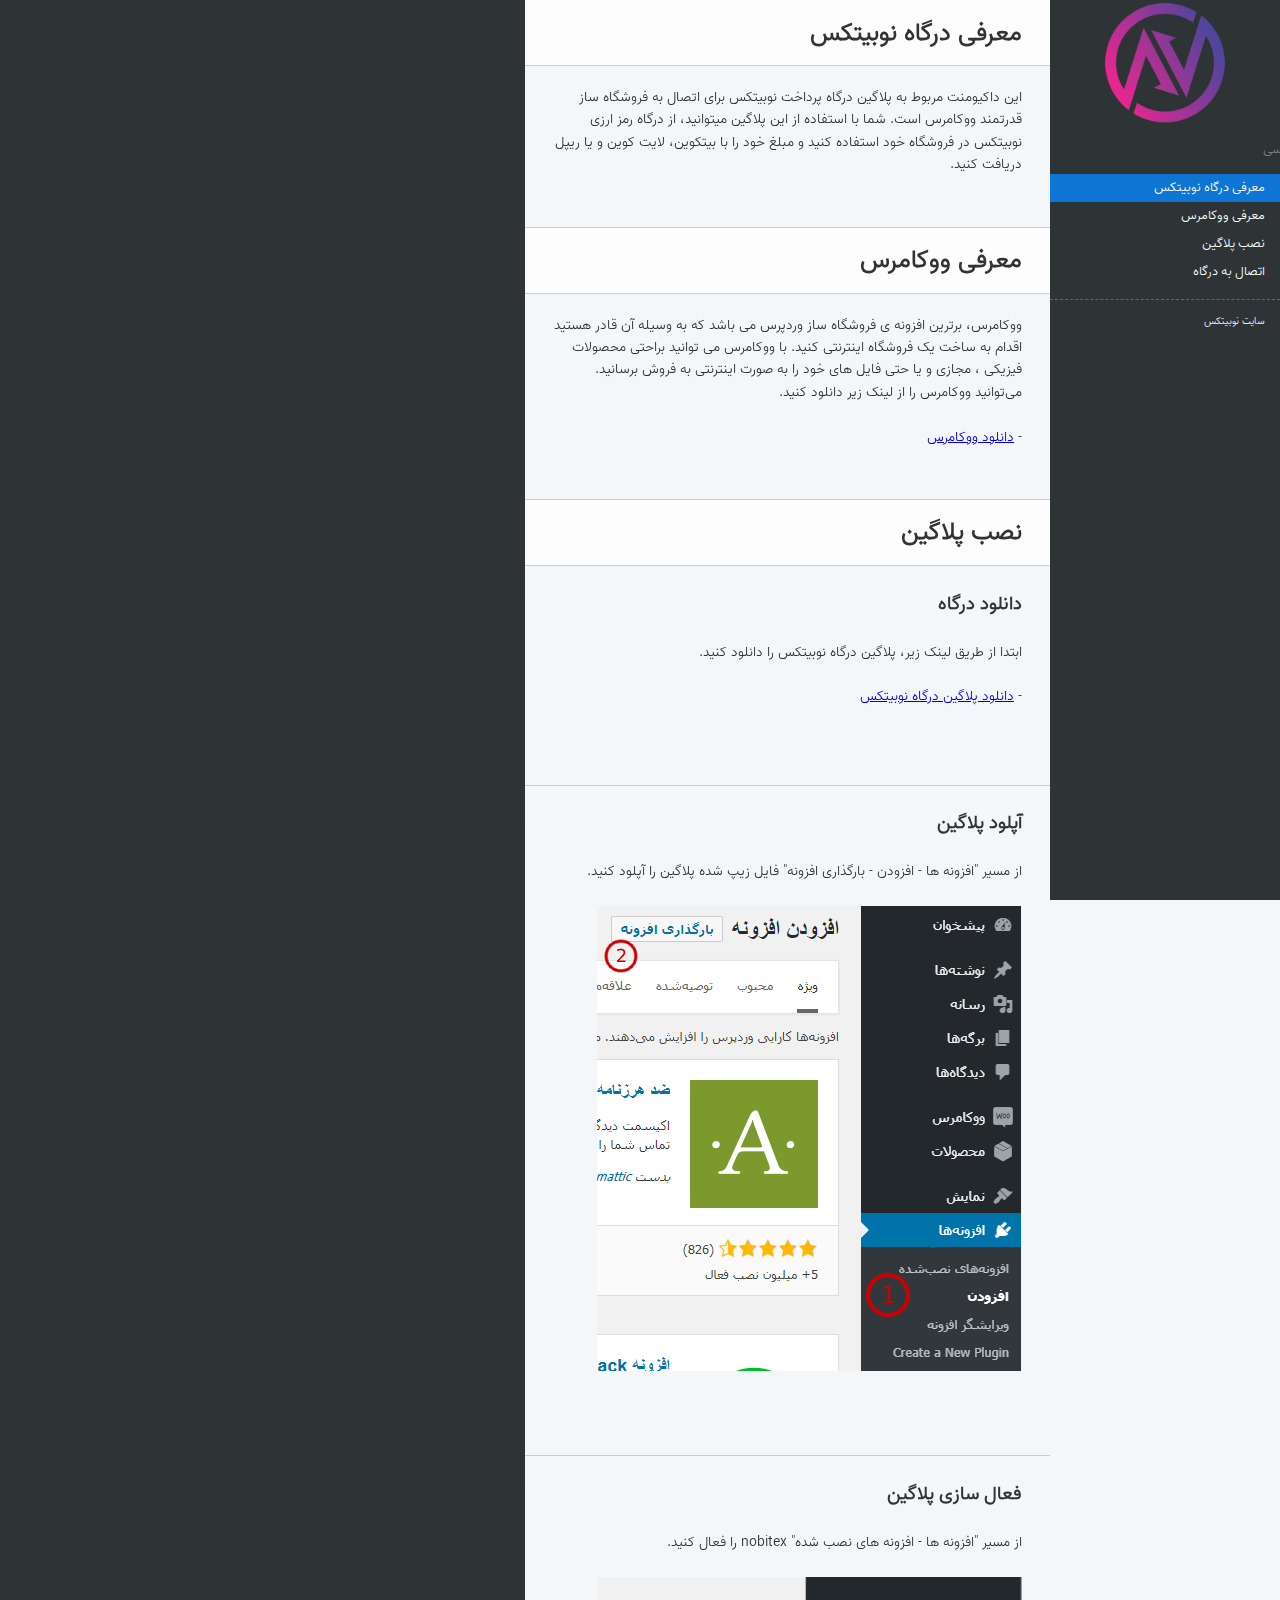
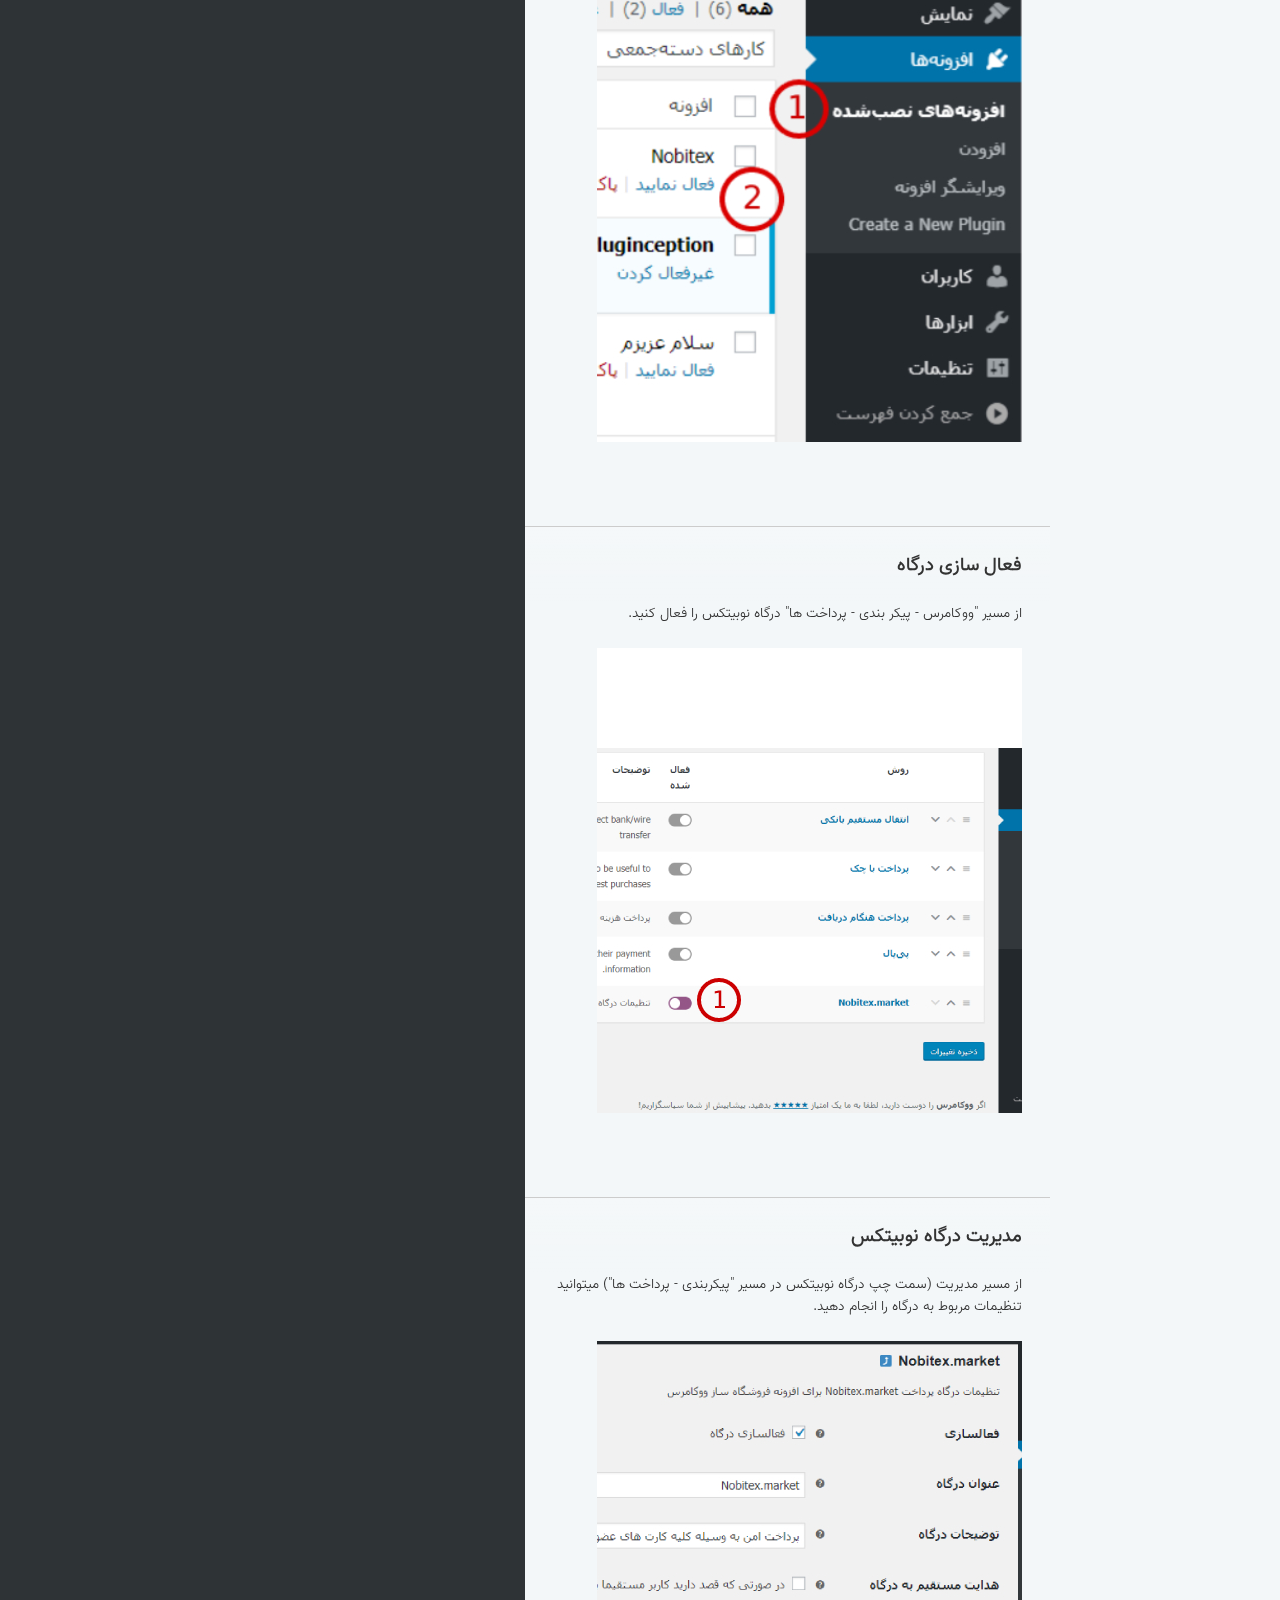
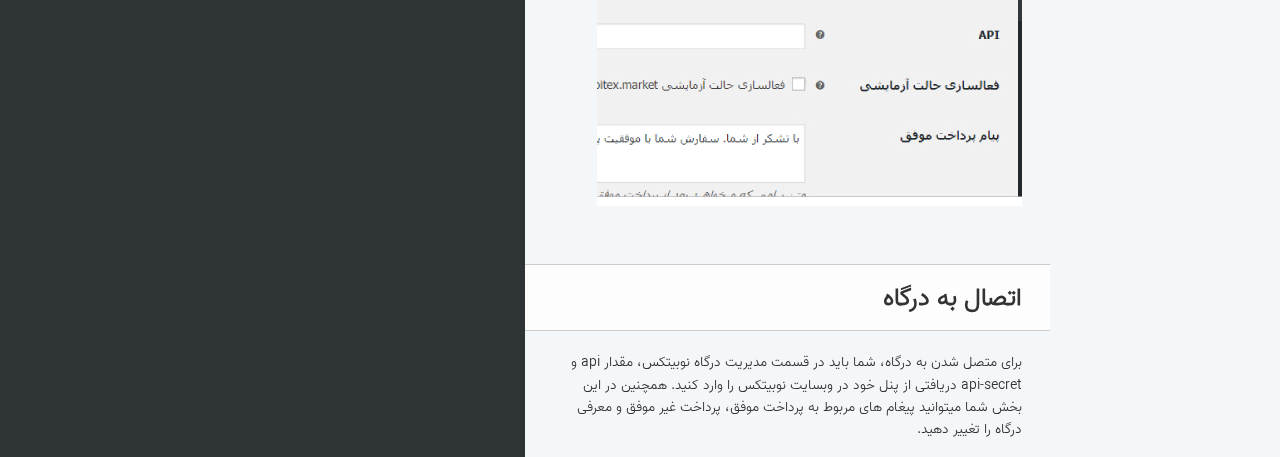
<file: gateway/wordpress.html>
<!doctype html>
<html lang="fa">
  <head>
    <meta charset="utf-8">
    <meta content="IE=edge,chrome=1" http-equiv="X-UA-Compatible">
    <meta name="viewport" content="width=device-width, initial-scale=1, maximum-scale=1">
    <title>مستندات پلاگین درگاه پرداخت نوبیتکس برای فروشگاه ساز ووکامرس</title>

    <style>
      .highlight table td { padding: 5px; }
.highlight table pre { margin: 0; }
.highlight .gh {
  color: #999999;
}
.highlight .sr {
  color: #f6aa11;
}
.highlight .go {
  color: #888888;
}
.highlight .gp {
  color: #555555;
}
.highlight .gs {
}
.highlight .gu {
  color: #aaaaaa;
}
.highlight .nb {
  color: #f6aa11;
}
.highlight .cm {
  color: #75715e;
}
.highlight .cp {
  color: #75715e;
}
.highlight .c1 {
  color: #75715e;
}
.highlight .cs {
  color: #75715e;
}
.highlight .c, .highlight .ch, .highlight .cd, .highlight .cpf {
  color: #75715e;
}
.highlight .err {
  color: #960050;
}
.highlight .gr {
  color: #960050;
}
.highlight .gt {
  color: #960050;
}
.highlight .gd {
  color: #49483e;
}
.highlight .gi {
  color: #49483e;
}
.highlight .ge {
  color: #49483e;
}
.highlight .kc {
  color: #66d9ef;
}
.highlight .kd {
  color: #66d9ef;
}
.highlight .kr {
  color: #66d9ef;
}
.highlight .no {
  color: #66d9ef;
}
.highlight .kt {
  color: #66d9ef;
}
.highlight .mf {
  color: #ae81ff;
}
.highlight .mh {
  color: #ae81ff;
}
.highlight .il {
  color: #ae81ff;
}
.highlight .mi {
  color: #ae81ff;
}
.highlight .mo {
  color: #ae81ff;
}
.highlight .m, .highlight .mb, .highlight .mx {
  color: #ae81ff;
}
.highlight .sc {
  color: #ae81ff;
}
.highlight .se {
  color: #ae81ff;
}
.highlight .ss {
  color: #ae81ff;
}
.highlight .sd {
  color: #e6db74;
}
.highlight .s2 {
  color: #e6db74;
}
.highlight .sb {
  color: #e6db74;
}
.highlight .sh {
  color: #e6db74;
}
.highlight .si {
  color: #e6db74;
}
.highlight .sx {
  color: #e6db74;
}
.highlight .s1 {
  color: #e6db74;
}
.highlight .s, .highlight .sa, .highlight .dl {
  color: #e6db74;
}
.highlight .na {
  color: #a6e22e;
}
.highlight .nc {
  color: #a6e22e;
}
.highlight .nd {
  color: #a6e22e;
}
.highlight .ne {
  color: #a6e22e;
}
.highlight .nf, .highlight .fm {
  color: #a6e22e;
}
.highlight .vc {
  color: #ffffff;
  background-color: #272822;
}
.highlight .nn {
  color: #ffffff;
  background-color: #272822;
}
.highlight .nl {
  color: #ffffff;
  background-color: #272822;
}
.highlight .ni {
  color: #ffffff;
  background-color: #272822;
}
.highlight .bp {
  color: #ffffff;
  background-color: #272822;
}
.highlight .vg {
  color: #ffffff;
  background-color: #272822;
}
.highlight .vi {
  color: #ffffff;
  background-color: #272822;
}
.highlight .nv, .highlight .vm {
  color: #ffffff;
  background-color: #272822;
}
.highlight .w {
  color: #ffffff;
  background-color: #272822;
}
.highlight {
  color: #ffffff;
  background-color: #272822;
}
.highlight .n, .highlight .py, .highlight .nx {
  color: #ffffff;
  background-color: #272822;
}
.highlight .ow {
  color: #f92672;
}
.highlight .nt {
  color: #f92672;
}
.highlight .k, .highlight .kv {
  color: #f92672;
}
.highlight .kn {
  color: #f92672;
}
.highlight .kp {
  color: #f92672;
}
.highlight .o {
  color: #f92672;
}
    </style>
    <link href="../stylesheets/screen-c8f1e506.css" rel="stylesheet" media="screen" />
    <link href="../stylesheets/print-51f5d7ff.css" rel="stylesheet" media="print" />
      <script src="../javascripts/all_nosearch-c275c2f6.js"></script>
  </head>

  <body class="gateway gateway_wordpress" data-languages="[]">
    <a href="#" id="nav-button">
      <span>
        NAV
        <img src="../images/navbar-cad8cdcb.png" alt="Navbar" />
      </span>
    </a>
    <div class="toc-wrapper">
      <img src="../images/logo-900dbdd3.png" class="logo" alt="Logo" />
         <a style ="color: gray;
                    position: relative;
                    bottom: 14px;
                    left: 15px;
                    text-decoration: none !important;" class='lang-change' href="https://apidocs.nobitex.ir/">فارسی</a>
      <html lang="fa">
      <ul id="toc" class="toc-list-h1">
          <li>
            <a href="#5cde5abc65" class="toc-h1 toc-link" data-title="معرفی درگاه نوبیتکس">معرفی درگاه نوبیتکس</a>
          </li>
          <li>
            <a href="#33eac313cf" class="toc-h1 toc-link" data-title="معرفی ووکامرس">معرفی ووکامرس</a>
          </li>
          <li>
            <a href="#34f12cadd3" class="toc-h1 toc-link" data-title="نصب پلاگین">نصب پلاگین</a>
              <ul class="toc-list-h2">
                  <li>
                    <a href="#10418128d7" class="toc-h2 toc-link" data-title="دانلود درگاه">دانلود درگاه</a>
                  </li>
                  <li>
                    <a href="#28538650e0" class="toc-h2 toc-link" data-title="آپلود پلاگین">آپلود پلاگین</a>
                  </li>
                  <li>
                    <a href="#674ef554be" class="toc-h2 toc-link" data-title="فعال سازی پلاگین">فعال سازی پلاگین</a>
                  </li>
                  <li>
                    <a href="#268ef0520d" class="toc-h2 toc-link" data-title="فعال سازی درگاه">فعال سازی درگاه</a>
                  </li>
                  <li>
                    <a href="#0eb75b94e1" class="toc-h2 toc-link" data-title="مدیریت درگاه نوبیتکس">مدیریت درگاه نوبیتکس</a>
                  </li>
              </ul>
          </li>
          <li>
            <a href="#2f8bba9a41" class="toc-h1 toc-link" data-title="اتصال به درگاه">اتصال به درگاه</a>
          </li>
      </ul>
        <ul class="toc-footer">
            <li><a href='https://nobitex.ir/'>سایت نوبیتکس</a></li>
        </ul>
    </div>
    <div class="page-wrapper">
      <div class="dark-box"></div>
      <div class="content">
        <h1 id='5cde5abc65'>معرفی درگاه نوبیتکس</h1>
<p>این داکیومنت مربوط به پلاگین درگاه پرداخت نوبیتکس برای اتصال به فروشگاه ساز قدرتمند ووکامرس است.
شما با استفاده از این پلاگین میتوانید، از درگاه رمز ارزی نوبیتکس در فروشگاه خود استفاده کنید و مبلغ خود را با بیتکوین، لایت کوین و یا ریپل دریافت کنید.</p>
<h1 id='33eac313cf'>معرفی ووکامرس</h1>
<p>ووکامرس، برترین افزونه ی فروشگاه ساز وردپرس می باشد که به وسیله آن قادر هستید اقدام به ساخت یک فروشگاه اینترنتی کنید. با ووکامرس می توانید براحتی محصولات فیزیکی ، مجازی و یا حتی فایل های خود را به صورت اینترنتی به فروش برسانید. می‌توانید ووکامرس را از لینک زیر دانلود کنید.
  <br>
  <br>
  - <a href='https://wordpress.org/plugins/woocommerce'>دانلود ووکامرس</a></p>
<h1 id='34f12cadd3'>نصب پلاگین</h1><h2 id='10418128d7'>دانلود درگاه</h2>
<p>ابتدا از طریق لینک زیر، پلاگین درگاه نوبیتکس را دانلود کنید.
  <br>
  <br>
  - <a href='https://github.com/nobitex/novypay-wordpress/releases/latest/download/nobitex-woocommerce-gateway.zip'>دانلود  پلاگین درگاه نوبیتکس</a></p>
<h2 id='28538650e0'>آپلود پلاگین</h2>
<p>از مسیر &quot;افزونه ها - افزودن - بارگذاری افزونه&quot; فایل زیپ شده پلاگین را آپلود کنید.
<br>
<br>
<img src="../images/plugin-upload-09cf0b54.jpg"></img></p>
<h2 id='674ef554be'>فعال سازی پلاگین</h2>
<p>از مسیر &quot;افزونه ها - افزونه های نصب شده&quot; nobitex را فعال کنید.
<br>
<br>
<img src="../images/active-plugin-1a25dc3f.jpg"></img></p>
<h2 id='268ef0520d'>فعال سازی درگاه</h2>
<p>از مسیر &quot;ووکامرس - پیکر بندی - پرداخت ها&quot; درگاه نوبیتکس را فعال کنید.
<br>
<br>
<img src="../images/active-gateway-43cda9c9.jpg"></img></p>
<h2 id='0eb75b94e1'>مدیریت درگاه نوبیتکس</h2>
<p>از مسیر مدیریت (سمت چپ درگاه نوبیتکس در مسیر &quot;پیکربندی - پرداخت ها&quot;) میتوانید تنظیمات مربوط به درگاه را انجام دهید.
<br>
<br>
<img src="../images/gateway-setting-b1843aa9.jpg"></img></p>
<h1 id='2f8bba9a41'>اتصال به درگاه</h1>
<p>برای متصل شدن به درگاه، شما باید در قسمت مدیریت درگاه نوبیتکس، مقدار api و api-secret دریافتی از پنل خود در وبسایت نوبیتکس را وارد کنید.
همچنین در این بخش شما میتوانید پیغام های مربوط به پرداخت موفق، پرداخت غیر موفق و معرفی درگاه را تغییر دهید.</p>

      </div>
      <div class="dark-box">
      </div>
    </div>
  </body>
</html>
</file>
<file: stylesheets/screen-c8f1e506.css>
/*! normalize.css v3.0.2 | MIT License | git.io/normalize */html{font-family:sans-serif;-ms-text-size-adjust:100%;-webkit-text-size-adjust:100%}body{margin:0}article,aside,details,figcaption,figure,footer,header,hgroup,main,menu,nav,section,summary{display:block}audio,canvas,progress,video{display:inline-block;vertical-align:baseline}audio:not([controls]){display:none;height:0}[hidden],template{display:none}a{background-color:transparent}a:active,a:hover{outline:0}abbr[title]{border-bottom:1px dotted}b,strong{font-weight:bold}dfn{font-style:italic}h1{font-size:2em;margin:0.67em 0}mark{background:#ff0;color:#000}small{font-size:80%}sub,sup{font-size:75%;line-height:0;position:relative;vertical-align:baseline}sup{top:-0.5em}sub{bottom:-0.25em}img{border:0}svg:not(:root){overflow:hidden}figure{margin:1em 40px}hr{-webkit-box-sizing:content-box;box-sizing:content-box;height:0}pre{overflow:auto}code,kbd,pre,samp{font-family:monospace, monospace;font-size:1em}button,input,optgroup,select,textarea{color:inherit;font:inherit;margin:0}button{overflow:visible}button,select{text-transform:none}button,html input[type="button"],input[type="reset"],input[type="submit"]{-webkit-appearance:button;cursor:pointer}button[disabled],html input[disabled]{cursor:default}button::-moz-focus-inner,input::-moz-focus-inner{border:0;padding:0}input{line-height:normal}input[type="checkbox"],input[type="radio"]{-webkit-box-sizing:border-box;box-sizing:border-box;padding:0}input[type="number"]::-webkit-inner-spin-button,input[type="number"]::-webkit-outer-spin-button{height:auto}input[type="search"]{-webkit-appearance:textfield;-webkit-box-sizing:content-box;box-sizing:content-box}input[type="search"]::-webkit-search-cancel-button,input[type="search"]::-webkit-search-decoration{-webkit-appearance:none}fieldset{border:1px solid #c0c0c0;margin:0 2px;padding:0.35em 0.625em 0.75em}legend{border:0;padding:0}textarea{overflow:auto}optgroup{font-weight:bold}table{border-collapse:collapse;border-spacing:0}td,th{padding:0}@font-face{font-family:'Vazir';src:url("../fonts/Vazir/Vazir-Light-FD-f825c377.eot"),url("../fonts/Vazir/Vazir-Light-FD-9c295bbf.woff") format("woff"),url("../fonts/Vazir/Vazir-Light-FD-27bf32de.ttf") format("truetype"),url("../fonts/Vazir/Vazir-Light-FD-9c295bbf.woff2") format("woff2")}.content h1,.content h2,.content h3,.content h4,.content h5,.content h6,html,body{font-family:"Vazir",-apple-system, BlinkMacSystemFont, "Segoe UI", Roboto, Helvetica, Arial, sans-serif, "Apple Color Emoji", "Segoe UI Emoji", "Segoe UI Symbol";font-size:14px}.content h1,.content h2,.content h3,.content h4,.content h5,.content h6{font-weight:bold}.content code,.content pre{font-family:Consolas, Menlo, Monaco, "Lucida Console", "Liberation Mono", "DejaVu Sans Mono", "Bitstream Vera Sans Mono", "Courier New", monospace, serif;font-size:12px;line-height:1.5}.content code{word-break:break-all;-webkit-hyphens:auto;-ms-hyphens:auto;hyphens:auto}@font-face{font-family:'slate';src:url(../fonts/slate-cfc9d06b.eot?-syv14m);src:url(../fonts/slate-cfc9d06b.eot?#iefix-syv14m) format("embedded-opentype"),url(../fonts/slate-33847ce5.woff2?-syv14m) format("woff2"),url(../fonts/slate-33847ce5.woff?-syv14m) format("woff"),url(../fonts/slate-7b7da4fe.ttf?-syv14m) format("truetype"),url(../fonts/slate-e55b8307.svg?-syv14m#slate) format("svg");font-weight:normal;font-style:normal}.content aside.warning:before,.content aside.notice:before,.content aside.success:before,.toc-wrapper>.search:before{font-family:'slate';speak:none;font-style:normal;font-weight:normal;font-variant:normal;text-transform:none;line-height:1}.content aside.warning:before{content:"\e600"}.content aside.notice:before{content:"\e602"}.content aside.success:before{content:"\e606"}.toc-wrapper>.search:before{content:"\e607"}:lang(fa) #toc>ul>li>a>span{float:left}:lang(fa) .toc-wrapper{-webkit-transition:right 0.3s ease-in-out !important;transition:right 0.3s ease-in-out !important;left:auto !important;right:0}:lang(fa) .toc-h2{padding-right:25px}:lang(fa) #nav-button{right:0;-webkit-transition:right 0.3s ease-in-out;transition:right 0.3s ease-in-out}:lang(fa) #nav-button.open{right:230px}:lang(fa) .page-wrapper{margin-left:auto !important;margin-right:230px}:lang(fa) .page-wrapper .dark-box{right:auto;left:0}:lang(fa) .lang-selector{width:auto !important}:lang(fa) .lang-selector a{float:right}:lang(fa) .content>h1,:lang(fa) .content>h2,:lang(fa) .content>h3,:lang(fa) .content>h4,:lang(fa) .content>h5,:lang(fa) .content>h6,:lang(fa) .content>p,:lang(fa) .content>table,:lang(fa) .content>ul,:lang(fa) .content>ol,:lang(fa) .content>aside,:lang(fa) .content>dl{margin-left:50%;margin-right:auto !important}:lang(fa) .content>ul,:lang(fa) .content>ol{padding-right:43px}:lang(fa) .content table th,:lang(fa) .content table td{text-align:right}:lang(fa) .content dd{margin-right:15px}:lang(fa) .content aside aside:before{padding-left:0.5em}:lang(fa) .content aside .search-highlight{background:-webkit-gradient(linear, left bottom, right top, from(#F7E633), to(#F1D32F));background:linear-gradient(to top right, #F7E633 0%, #F1D32F 100%)}:lang(fa) .content pre,:lang(fa) .content blockquote{float:left !important;clear:left !important}@font-face{:lang(fa){font-family:'IRANSans';src:url("../fonts/IRANSansFaNum/eot/IRANSansWeb(FaNum).eot"),url("../fonts/IRANSansFaNum/woff/IRANSansWeb(FaNum).woff") format("woff"),url("../fonts/IRANSansFaNum/ttf/IRANSansWeb(FaNum).ttf") format("truetype"),url("../fonts/IRANSansFaNum/woff2/IRANSansWeb(FaNum).woff2") format("woff2")}}:lang(fa) h1,:lang(fa) h2,:lang(fa) h3,:lang(fa) h4,:lang(fa) h5,:lang(fa) h6,:lang(fa) p,:lang(fa) aside,:lang(fa) td,:lang(fa) th,:lang(fa) li,:lang(fa) a,:lang(fa) table{direction:rtl;font-family:"Vazir", serif !important}:lang(fa) .toc-wrapper{text-align:right;direction:rtl;font-weight:100 !important}:lang(fa) td,:lang(fa) th,:lang(fa) .content table th,:lang(fa) .content table td,:lang(fa) li{text-align:right !important}:lang(fa) code{direction:ltr}@media (max-width: 930px){:lang(fa) .toc-wrapper{right:-230px}:lang(fa) .toc-wrapper.open{right:0}:lang(fa) .page-wrapper{margin-right:0}}@media (max-width: 700px){:lang(fa) .content>h1,:lang(fa) .content>h2,:lang(fa) .content>h3,:lang(fa) .content>h4,:lang(fa) .content>h5,:lang(fa) .content>h6,:lang(fa) .content>p,:lang(fa) .content>table,:lang(fa) .content>ul,:lang(fa) .content>ol,:lang(fa) .content>aside,:lang(fa) .content>dl{margin-left:0}}html,body{color:#333;padding:0;margin:0;-webkit-font-smoothing:antialiased;-moz-osx-font-smoothing:grayscale;background-color:#F3F7F9;height:100%;-webkit-text-size-adjust:none}#toc>ul>li>a>span{float:right;background-color:#2484FF;border-radius:40px;width:20px}.toc-wrapper{-webkit-transition:left 0.3s ease-in-out;transition:left 0.3s ease-in-out;overflow-y:auto;overflow-x:hidden;position:fixed;z-index:30;top:0;left:0;bottom:0;width:230px;background-color:#2E3336;font-size:13px;font-weight:bold}.toc-wrapper .lang-selector{display:none}.toc-wrapper .lang-selector a{padding-top:0.5em;padding-bottom:0.5em}.toc-wrapper .logo{display:block;max-width:100%;margin-bottom:0px}.toc-wrapper>.search{position:relative}.toc-wrapper>.search input{background:#2E3336;border-width:0 0 1px 0;border-color:#666;padding:6px 0 6px 20px;-webkit-box-sizing:border-box;box-sizing:border-box;margin:10px 15px;width:200px;outline:none;color:#fff;border-radius:0}.toc-wrapper>.search:before{position:absolute;top:17px;left:15px;color:#fff}.toc-wrapper .search-results{margin-top:0;-webkit-box-sizing:border-box;box-sizing:border-box;height:0;overflow-y:auto;overflow-x:hidden;-webkit-transition-property:height, margin;transition-property:height, margin;-webkit-transition-duration:180ms;transition-duration:180ms;-webkit-transition-timing-function:ease-in-out;transition-timing-function:ease-in-out;background:#1E2224}.toc-wrapper .search-results.visible{height:30%;margin-bottom:1em}.toc-wrapper .search-results li{margin:1em 15px;line-height:1}.toc-wrapper .search-results a{color:#fff;text-decoration:none}.toc-wrapper .search-results a:hover{text-decoration:underline}.toc-wrapper ul,.toc-wrapper li{list-style:none;margin:0;padding:0;line-height:28px}.toc-wrapper li{color:#fff;-webkit-transition-property:background;transition-property:background;-webkit-transition-timing-function:linear;transition-timing-function:linear;-webkit-transition-duration:200ms;transition-duration:200ms}.toc-wrapper .toc-link.active{background-color:#0F75D4;color:#fff}.toc-wrapper .toc-link.active-parent{background-color:#1E2224;color:#fff}.toc-wrapper .toc-list-h2{display:none;background-color:#1E2224;font-weight:500}.toc-wrapper .toc-h2{padding-left:25px;font-size:12px}.toc-wrapper .toc-footer{padding:1em 0;margin-top:1em;border-top:1px dashed #666}.toc-wrapper .toc-footer li,.toc-wrapper .toc-footer a{color:#fff;text-decoration:none}.toc-wrapper .toc-footer a:hover{text-decoration:underline}.toc-wrapper .toc-footer li{font-size:0.8em;line-height:1.7;text-decoration:none}.toc-link,.toc-footer li{padding:0 15px 0 15px;display:block;overflow-x:hidden;white-space:nowrap;text-overflow:ellipsis;text-decoration:none;color:#fff;-webkit-transition-property:background;transition-property:background;-webkit-transition-timing-function:linear;transition-timing-function:linear;-webkit-transition-duration:130ms;transition-duration:130ms}#nav-button{padding:0 1.5em 5em 0;display:none;position:fixed;top:0;left:0;z-index:100;color:#000;text-decoration:none;font-weight:bold;opacity:0.7;line-height:16px;-webkit-transition:left 0.3s ease-in-out;transition:left 0.3s ease-in-out}#nav-button span{display:block;padding:6px 6px 6px;background-color:rgba(243,247,249,0.7);-webkit-transform-origin:0 0;transform-origin:0 0;-webkit-transform:rotate(-90deg) translate(-100%, 0);transform:rotate(-90deg) translate(-100%, 0);border-radius:0 0 0 5px}#nav-button img{height:16px;vertical-align:bottom}#nav-button:hover{opacity:1}#nav-button.open{left:230px}.page-wrapper{margin-left:230px;position:relative;z-index:10;background-color:#F3F7F9;min-height:100%;padding-bottom:1px}.page-wrapper .dark-box{width:50%;background-color:#2E3336;position:absolute;right:0;top:0;bottom:0}.page-wrapper .lang-selector{position:fixed;z-index:50;border-bottom:5px solid #2E3336}.lang-selector{background-color:#1E2224;width:100%;font-weight:bold}.lang-selector a{display:block;float:left;color:#fff;text-decoration:none;padding:0 10px;line-height:30px;outline:0}.lang-selector a:active,.lang-selector a:focus{background-color:#111;color:#fff}.lang-selector a.active{background-color:#2E3336;color:#fff}.lang-selector:after{content:'';clear:both;display:block}.content{-webkit-transform:translateZ(0);position:relative;z-index:30}.content:after{content:'';display:block;clear:both}.content>h1,.content>h2,.content>h3,.content>h4,.content>h5,.content>h6,.content>p,.content>table,.content>ul,.content>ol,.content>aside,.content>dl{margin-right:50%;padding:0 28px;-webkit-box-sizing:border-box;box-sizing:border-box;display:block}.content>ul,.content>ol{padding-left:43px}.content>h1,.content>h2,.content>h2+div{clear:both}.content h1{font-size:25px;padding-top:0.5em;padding-bottom:0.5em;margin-bottom:21px;margin-top:2em;border-top:1px solid #ccc;border-bottom:1px solid #ccc;background-color:#fdfdfd}.content h1:first-child,.content div:first-child+h1{border-top-width:0;margin-top:0}.content h2{font-size:19px;margin-top:4em;margin-bottom:0;border-top:1px solid #ccc;padding-top:1.2em;padding-bottom:1.2em;background-image:-webkit-gradient(linear, left top, left bottom, from(rgba(255,255,255,0.2)), to(rgba(255,255,255,0)));background-image:linear-gradient(to bottom, rgba(255,255,255,0.2), rgba(255,255,255,0))}.content h1+h2,.content h1+div+h2{margin-top:-21px;border-top:none}.content h3,.content h4,.content h5,.content h6{font-size:15px;margin-top:2.5em;margin-bottom:0.8em}.content h4,.content h5,.content h6{font-size:10px}.content hr{margin:2em 0;border-top:2px solid #2E3336;border-bottom:2px solid #F3F7F9}.content table{margin-bottom:1em;overflow:visible}.content table th,.content table td{text-align:left;vertical-align:top;line-height:1.6}.content table th code,.content table td code{white-space:nowrap}.content table th{padding:5px 10px;border-bottom:1px solid #ccc;vertical-align:bottom}.content table td{padding:10px}.content table tr:last-child{border-bottom:1px solid #ccc}.content table tr:nth-child(odd)>td{background-color:white}.content table tr:nth-child(even)>td{background-color:#fbfcfd}.content dt{font-weight:bold}.content dd{margin-left:15px}.content p,.content li,.content dt,.content dd{line-height:1.6;margin-top:0}.content img{max-width:100%}.content code{background-color:rgba(0,0,0,0.05);padding:3px;border-radius:3px}.content pre>code{background-color:transparent;padding:0}.content aside{padding-top:1em;padding-bottom:1em;margin-top:1.5em;margin-bottom:1.5em;background:#8fbcd4;line-height:1.6}.content aside.warning{background-color:#c97a7e}.content aside.success{background-color:#6ac174}.content aside:before{vertical-align:middle;padding-right:0.5em;font-size:14px}.content .search-highlight{padding:2px;margin:-3px;border-radius:4px;border:1px solid #F7E633;background:-webkit-gradient(linear, right bottom, left top, from(#F7E633), to(#F1D32F));background:linear-gradient(to top left, #F7E633 0%, #F1D32F 100%)}.content pre,.content blockquote{background-color:#1E2224;color:#fff;margin:0;width:50%;float:right;clear:right;-webkit-box-sizing:border-box;box-sizing:border-box}.content pre>p,.content blockquote>p{margin:0}.content pre a,.content blockquote a{color:#fff;text-decoration:none;border-bottom:dashed 1px #ccc}.content pre{padding-top:2em;padding-bottom:2em;padding:2em 28px}.content blockquote>p{background-color:#191D1F;padding:13px 2em;color:#eee}@media (max-width: 930px){.toc-wrapper{left:-230px}.toc-wrapper.open{left:0}.page-wrapper{margin-left:0}#nav-button{display:block}.toc-link{padding-top:0.3em;padding-bottom:0.3em}}@media (max-width: 700px){.dark-box{display:none}.content>h1,.content>h2,.content>h3,.content>h4,.content>h5,.content>h6,.content>p,.content>table,.content>ul,.content>ol,.content>aside,.content>dl{margin-right:0}.toc-wrapper .lang-selector{display:block}.page-wrapper .lang-selector{display:none}.content pre,.content blockquote{width:auto;float:none}.content>pre+h1,.content>blockquote+h1,.content>pre+h2,.content>blockquote+h2,.content>pre+h3,.content>blockquote+h3,.content>pre+h4,.content>blockquote+h4,.content>pre+h5,.content>blockquote+h5,.content>pre+h6,.content>blockquote+h6,.content>pre+p,.content>blockquote+p,.content>pre+table,.content>blockquote+table,.content>pre+ul,.content>blockquote+ul,.content>pre+ol,.content>blockquote+ol,.content>pre+aside,.content>blockquote+aside,.content>pre+dl,.content>blockquote+dl{margin-top:28px}}.highlight .c,.highlight .cm,.highlight .c1,.highlight .cs{color:#909090}.highlight,.highlight .w{background-color:#1E2224}
</file>
<file: stylesheets/print-51f5d7ff.css>
/*! normalize.css v3.0.2 | MIT License | git.io/normalize */html{font-family:sans-serif;-ms-text-size-adjust:100%;-webkit-text-size-adjust:100%}body{margin:0}article,aside,details,figcaption,figure,footer,header,hgroup,main,menu,nav,section,summary{display:block}audio,canvas,progress,video{display:inline-block;vertical-align:baseline}audio:not([controls]){display:none;height:0}[hidden],template{display:none}a{background-color:transparent}a:active,a:hover{outline:0}abbr[title]{border-bottom:1px dotted}b,strong{font-weight:bold}dfn{font-style:italic}h1{font-size:2em;margin:0.67em 0}mark{background:#ff0;color:#000}small{font-size:80%}sub,sup{font-size:75%;line-height:0;position:relative;vertical-align:baseline}sup{top:-0.5em}sub{bottom:-0.25em}img{border:0}svg:not(:root){overflow:hidden}figure{margin:1em 40px}hr{-webkit-box-sizing:content-box;box-sizing:content-box;height:0}pre{overflow:auto}code,kbd,pre,samp{font-family:monospace, monospace;font-size:1em}button,input,optgroup,select,textarea{color:inherit;font:inherit;margin:0}button{overflow:visible}button,select{text-transform:none}button,html input[type="button"],input[type="reset"],input[type="submit"]{-webkit-appearance:button;cursor:pointer}button[disabled],html input[disabled]{cursor:default}button::-moz-focus-inner,input::-moz-focus-inner{border:0;padding:0}input{line-height:normal}input[type="checkbox"],input[type="radio"]{-webkit-box-sizing:border-box;box-sizing:border-box;padding:0}input[type="number"]::-webkit-inner-spin-button,input[type="number"]::-webkit-outer-spin-button{height:auto}input[type="search"]{-webkit-appearance:textfield;-webkit-box-sizing:content-box;box-sizing:content-box}input[type="search"]::-webkit-search-cancel-button,input[type="search"]::-webkit-search-decoration{-webkit-appearance:none}fieldset{border:1px solid #c0c0c0;margin:0 2px;padding:0.35em 0.625em 0.75em}legend{border:0;padding:0}textarea{overflow:auto}optgroup{font-weight:bold}table{border-collapse:collapse;border-spacing:0}td,th{padding:0}@font-face{font-family:'Vazir';src:url("../fonts/Vazir/Vazir-Light-FD-f825c377.eot"),url("../fonts/Vazir/Vazir-Light-FD-9c295bbf.woff") format("woff"),url("../fonts/Vazir/Vazir-Light-FD-27bf32de.ttf") format("truetype"),url("../fonts/Vazir/Vazir-Light-FD-9c295bbf.woff2") format("woff2")}.content h1,.content h2,.content h3,.content h4,body{font-family:"Vazir",-apple-system, BlinkMacSystemFont, "Segoe UI", Roboto, Helvetica, Arial, sans-serif, "Apple Color Emoji", "Segoe UI Emoji", "Segoe UI Symbol";font-size:14px}.content h1,.content h2,.content h3,.content h4{font-weight:bold}.content pre,.content code{font-family:Consolas, Menlo, Monaco, "Lucida Console", "Liberation Mono", "DejaVu Sans Mono", "Bitstream Vera Sans Mono", "Courier New", monospace, serif;font-size:12px;line-height:1.5}.content pre,.content code{word-break:break-all;-webkit-hyphens:auto;-ms-hyphens:auto;hyphens:auto}@font-face{font-family:'slate';src:url(../fonts/slate-cfc9d06b.eot?-syv14m);src:url(../fonts/slate-cfc9d06b.eot?#iefix-syv14m) format("embedded-opentype"),url(../fonts/slate-33847ce5.woff2?-syv14m) format("woff2"),url(../fonts/slate-33847ce5.woff?-syv14m) format("woff"),url(../fonts/slate-7b7da4fe.ttf?-syv14m) format("truetype"),url(../fonts/slate-e55b8307.svg?-syv14m#slate) format("svg");font-weight:normal;font-style:normal}.content aside.warning:before,.content aside.notice:before,.content aside.success:before{font-family:'slate';speak:none;font-style:normal;font-weight:normal;font-variant:normal;text-transform:none;line-height:1}.content aside.warning:before{content:"\e600"}.content aside.notice:before{content:"\e602"}.content aside.success:before{content:"\e606"}.tocify,.toc-footer,.lang-selector,.search,#nav-button{display:none}.tocify-wrapper>img{margin:0 auto;display:block}.content{font-size:12px}.content pre,.content code{border:1px solid #999;border-radius:5px;font-size:0.8em}.content pre code{border:0}.content pre{padding:1.3em}.content code{padding:0.2em}.content table{border:1px solid #999}.content table tr{border-bottom:1px solid #999}.content table td,.content table th{padding:0.7em}.content p{line-height:1.5}.content a{text-decoration:none;color:#000}.content h1{font-size:2.5em;padding-top:0.5em;padding-bottom:0.5em;margin-top:1em;margin-bottom:21px;border:2px solid #ccc;border-width:2px 0;text-align:center}.content h2{font-size:1.8em;margin-top:2em;border-top:2px solid #ccc;padding-top:0.8em}.content h1+h2,.content h1+div+h2{border-top:none;padding-top:0;margin-top:0}.content h3,.content h4{font-size:0.8em;margin-top:1.5em;margin-bottom:0.8em;text-transform:uppercase}.content h5,.content h6{text-transform:uppercase}.content aside{padding:1em;border:1px solid #ccc;border-radius:5px;margin-top:1.5em;margin-bottom:1.5em;line-height:1.6}.content aside:before{vertical-align:middle;padding-right:0.5em;font-size:14px}
</file>
